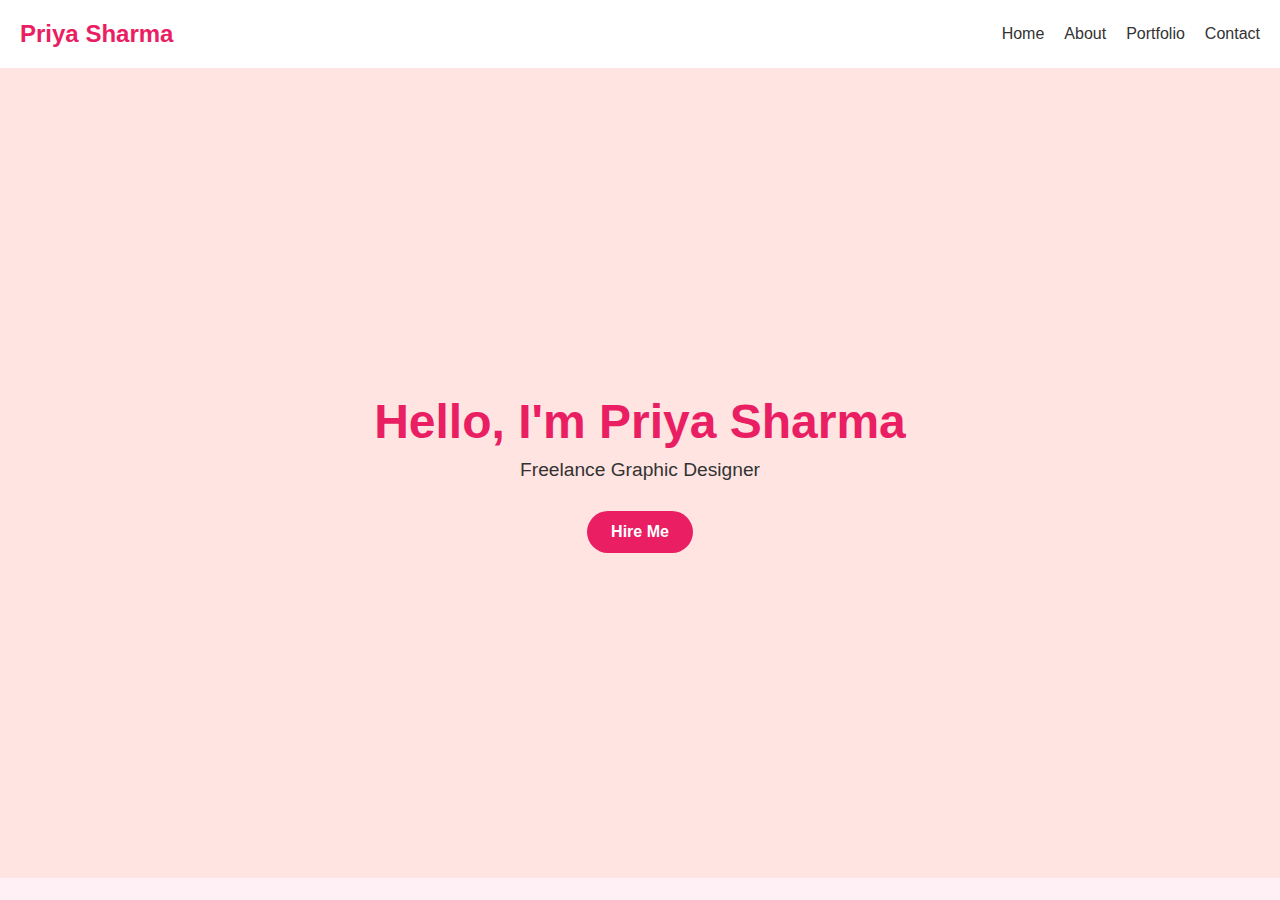
<file: index.html>
<!DOCTYPE html>
<html lang="en">
<head>
  <meta charset="UTF-8" />
  <meta name="viewport" content="width=device-width, initial-scale=1.0"/>
  <title>Priya Sharma | Graphic Designer</title>
  <link rel="stylesheet" href="style.css" />
</head>
<body>

  <!-- Navbar -->
  <nav class="navbar">
    <div class="logo">Priya Sharma</div>
    <ul class="nav-links">
      <li><a href="index.html">Home</a></li>
      <li><a href="about.html">About</a></li>
      <li><a href="portfolio.html">Portfolio</a></li>
      <li><a href="contact.html">Contact</a></li>
    </ul>
  </nav>

  <!-- Hero Section -->
  <section class="hero">
    <h1>Hello, I'm Priya Sharma</h1>
    <p>Freelance Graphic Designer</p>
    <a href="contact.html" class="btn">Hire Me</a>
  </section>

</body>
</html>
</file>
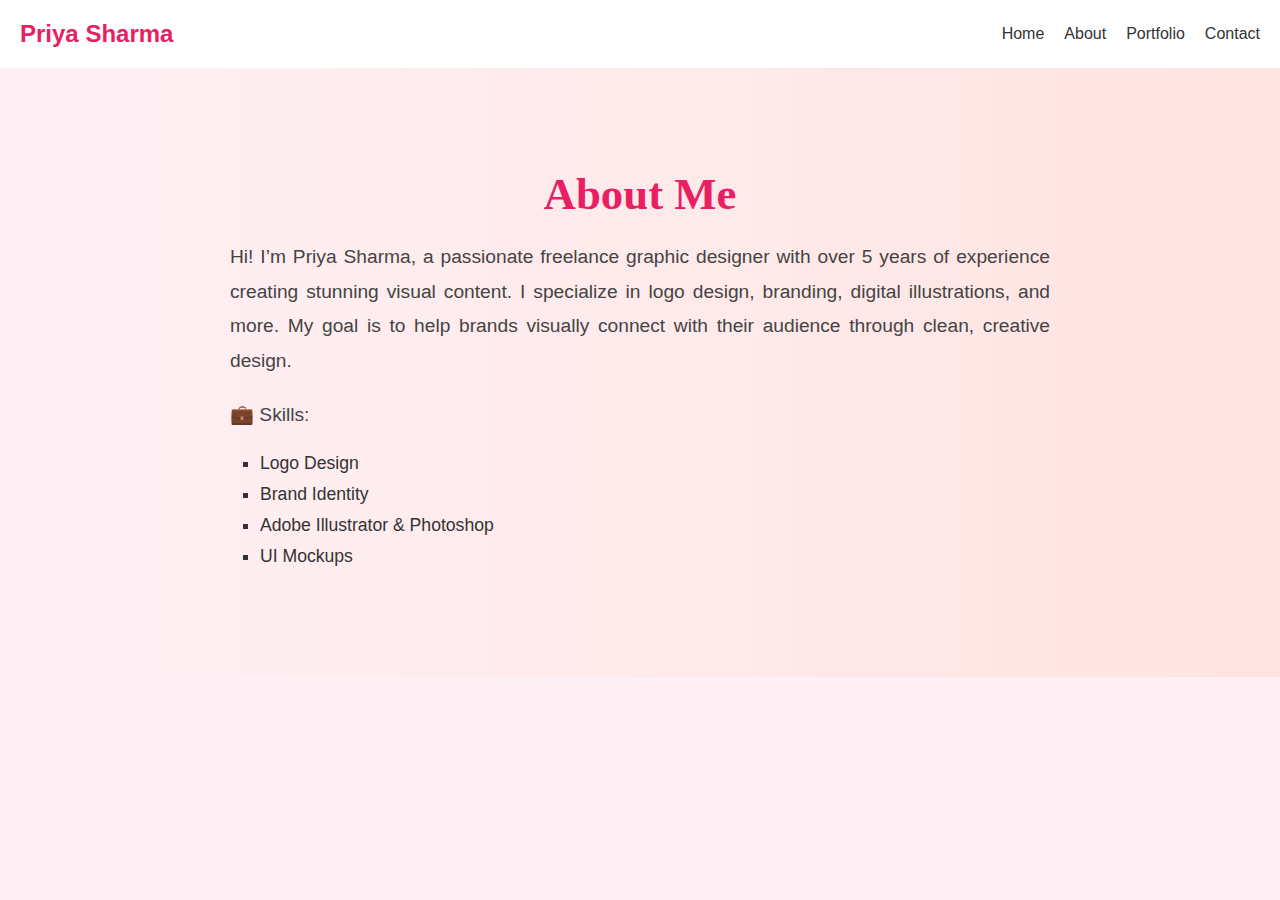
<file: about.html>
<!DOCTYPE html>
<html lang="en">
<head>
  <meta charset="UTF-8" />
  <meta name="viewport" content="width=device-width, initial-scale=1.0"/>
  <title>About | Priya Sharma</title>
  <link rel="stylesheet" href="style.css" />
</head>
<body>

  <!-- Navbar (reuse same as index) -->
  <nav class="navbar">
    <div class="logo">Priya Sharma</div>
    <ul class="nav-links">
      <li><a href="index.html">Home</a></li>
      <li><a href="about.html">About</a></li>
      <li><a href="portfolio.html">Portfolio</a></li>
      <li><a href="contact.html">Contact</a></li>
    </ul>
  </nav>

  <!-- About Section -->
  <section class="about">
    <div class="container">
      <h2>About Me</h2>
      <p>Hi! I’m Priya Sharma, a passionate freelance graphic designer with over 5 years of experience creating stunning visual content. I specialize in logo design, branding, digital illustrations, and more. My goal is to help brands visually connect with their audience through clean, creative design.</p>

      <p>💼 Skills:</p>
      <ul>
        <li>Logo Design</li>
        <li>Brand Identity</li>
        <li>Adobe Illustrator & Photoshop</li>
        <li>UI Mockups</li>
      </ul>
    </div>
  </section>

</body>
</html>
</file>
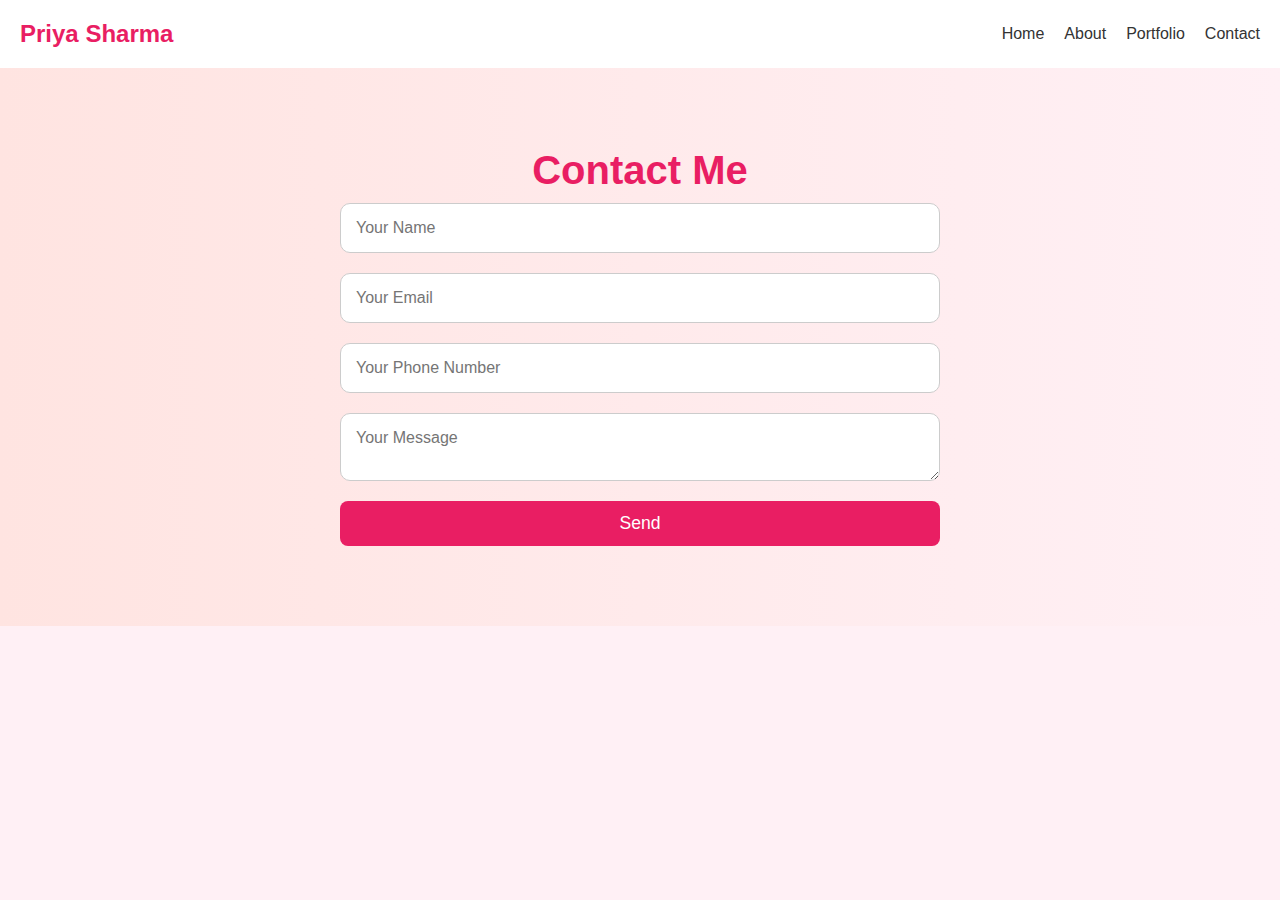
<file: contact.html>
<!DOCTYPE html>
<html lang="en">
<head>
  <meta charset="UTF-8" />
  <meta name="viewport" content="width=device-width, initial-scale=1.0"/>
  <title>Contact | Priya Sharma</title>
  <link rel="stylesheet" href="style.css" />
</head>
<body>

  <!-- Navbar -->
  <nav class="navbar">
    <div class="logo">Priya Sharma</div>
    <ul class="nav-links">
      <li><a href="index.html">Home</a></li>
      <li><a href="about.html">About</a></li>
      <li><a href="portfolio.html">Portfolio</a></li>
      <li><a href="contact.html">Contact</a></li>
    </ul>
  </nav>

  <!-- Contact Section -->
  <section class="contact">
    <h2>Contact Me</h2>
    <form id="contact-form">
      <input type="text" id="name" name="name" placeholder="Your Name" required />
      <input type="email" id="email" name="email" placeholder="Your Email" required />
      <input type="tel" id="phone" name="phone" placeholder="Your Phone Number" required />
      <textarea id="message" name="message" placeholder="Your Message" required></textarea>
      <button type="submit">Send</button>
    </form>
    



    <script>
      document.getElementById("contact-form").addEventListener("submit", function (event) {
        event.preventDefault();
    
        const contactData = {
          name: document.getElementById("name").value,
          email: document.getElementById("email").value,
          phone: document.getElementById("phone").value,
          message: document.getElementById("message").value
        };
    
        fetch("https://priya-portfolio-backend.onrender.com/api/contact", {

          method: "POST",
          headers: { "Content-Type": "application/json" },
          body: JSON.stringify(contactData)
        })
        .then(response => response.text())
        .then(data => {
          alert(data);
          document.getElementById("contact-form").reset();
        })
        .catch(error => {
          alert("❌ Failed to send message.");
          console.error("Error:", error);
        });
      });
    </script>
    
  </section>

</body>
</html>
</file>
<file: style.css>
/* Reset */
* {
    margin: 0;
    padding: 0;
    box-sizing: border-box;
  }
  
  body {
    font-family: 'Arial', sans-serif;
    background-color: #fff0f5;
    color: #333;
  }
  
  /* Navbar */
  .navbar {
    display: flex;
    justify-content: space-between;
    align-items: center;
    padding: 20px;
    background-color: #ffffff;
    box-shadow: 0 2px 4px rgba(0,0,0,0.1);
  }
  
  .logo {
    font-size: 1.5rem;
    font-weight: bold;
    color: #e91e63;
  }
  
  .nav-links {
    list-style: none;
    display: flex;
    gap: 20px;
  }
  
  .nav-links li a {
    text-decoration: none;
    color: #333;
    font-weight: 500;
  }
  
  .nav-links li a:hover {
    color: #e91e63;
  }
  
  /* Hero Section */
  .hero {
    height: 90vh;
    display: flex;
    flex-direction: column;
    justify-content: center;
    align-items: center;
    text-align: center;
    background-color: #ffe4e1;
    padding: 20px;
  }
  
  .hero h1 {
    font-size: 3rem;
    color: #e91e63;
  }
  
  .hero p {
    font-size: 1.2rem;
    margin: 10px 0;
  }
  
  .btn {
    margin-top: 20px;
    padding: 12px 24px;
    background-color: #e91e63;
    color: #fff;
    text-decoration: none;
    border-radius: 25px;
    font-weight: bold;
  }
  
  .btn:hover {
    background-color: #d81b60;
  }
  





  .about {
    padding: 80px 20px;
    background: linear-gradient(to right, #fff0f5, #ffe4e1);
    animation: fadeIn 1s ease-in;
  }
  
  .about .container {
    max-width: 900px;
    margin: auto;
    padding: 20px 40px;
    animation: slideUp 1s ease forwards;
  }
  
  
  .about h2 {
    font-size: 2.8rem;
    color: #e91e63;
    margin-bottom: 20px;
    text-align: center;
    font-weight: 700;
    font-family: 'Georgia', serif;
  }
  
  .about p {
    font-size: 1.2rem;
    margin-bottom: 20px;
    line-height: 1.8;
    color: #444;
    text-align: justify;
    font-family: 'Segoe UI', sans-serif;
  }
  
  .about ul {
    list-style: square;
    margin-left: 30px;
    color: #333;
    font-size: 1.1rem;
  }
  
  .about ul li {
    margin-bottom: 10px;
  }
  
  /* Animations */
  @keyframes fadeIn {
    from { opacity: 0; }
    to { opacity: 1; }
  }
  
  @keyframes slideUp {
    0% {
      opacity: 0;
      transform: translateY(50px);
    }
    100% {
      opacity: 1;
      transform: translateY(0);
    }
  }
  





  .portfolio {
    padding: 80px 20px;
    background-color: #fff0f5;
    text-align: center;
  }
  
  .portfolio h2 {
    font-size: 2.5rem;
    color: #e91e63;
    margin-bottom: 40px;
  }
  
  .gallery {
    display: grid;
    grid-template-columns: repeat(auto-fit, minmax(250px, 1fr));
    gap: 30px;
    padding: 0 20px;
  }
  
  .gallery .item {
    overflow: hidden;
    border-radius: 15px;
    box-shadow: 0 4px 12px rgba(0,0,0,0.1);
    transition: transform 0.3s ease;
  }
  
  .gallery .item {
  aspect-ratio: 4 / 3; /* Set consistent image ratio */
  overflow: hidden;
  border-radius: 15px;
  box-shadow: 0 4px 12px rgba(0,0,0,0.1);
  transition: transform 0.3s ease;
}

.gallery .item img {
  width: 100%;
  height: 100%;
  object-fit: cover;
  display: block;
  transition: transform 0.3s ease;
}

  
  .gallery .item:hover {
    transform: translateY(-10px);
  }
  
  .gallery .item:hover img {
    transform: scale(1.05);
  }
  



  .tilt {
    transform: rotate(-2deg);
  }
  
  .tilt-right {
    transform: rotate(3deg);
  }
  
  .tilt-mid {
    transform: rotate(0.5deg);
  }
  
  /* Lightbox styles */
  #lightbox {
    display: none;
    position: fixed;
    z-index: 1000;
    inset: 0;
    background: rgba(0, 0, 0, 0.8);
    justify-content: center;
    align-items: center;
  }
  
  #lightbox img {
    max-width: 90%;
    max-height: 90%;
    border-radius: 12px;
    box-shadow: 0 0 20px rgba(255,255,255,0.4);
    animation: zoomIn 0.3s ease;
  }
  
  @keyframes zoomIn {
    from { transform: scale(0.8); opacity: 0; }
    to { transform: scale(1); opacity: 1; }
  }
  




  .contact {
    padding: 80px 20px;
    background: linear-gradient(to right, #ffe4e1, #fff0f5);
    text-align: center;
  }
  
  .contact h2 {
    font-size: 2.5rem;
    color: #e91e63;
    margin-bottom: 10px;
  }
  
  .contact p {
    font-size: 1.1rem;
    color: #444;
    margin-bottom: 40px;
  }
  
  .contact form {
    max-width: 600px;
    margin: auto;
    display: flex;
    flex-direction: column;
    gap: 20px;
  }
  
  .contact input,
  .contact textarea {
    padding: 15px;
    border-radius: 10px;
    border: 1px solid #ccc;
    font-size: 1rem;
    font-family: 'Segoe UI', sans-serif;
  }
  
  .contact button {
    background-color: #e91e63;
    color: white;
    padding: 12px;
    border: none;
    border-radius: 8px;
    font-size: 1.1rem;
    cursor: pointer;
    transition: background-color 0.3s ease;
  }
  
  .contact button:hover {
    background-color: #d81b60;
  }
  

  @keyframes bounceInDown {
    0% {
      opacity: 0;
      transform: translateY(-300px);
    }
    60% {
      opacity: 1;
      transform: translateY(30px);
    }
    80% {
      transform: translateY(-10px);
    }
    100% {
      transform: translateY(0);
    }
  }
  
  .bounce-in {
    animation: bounceInDown 1s ease-out;
  }
</file>
